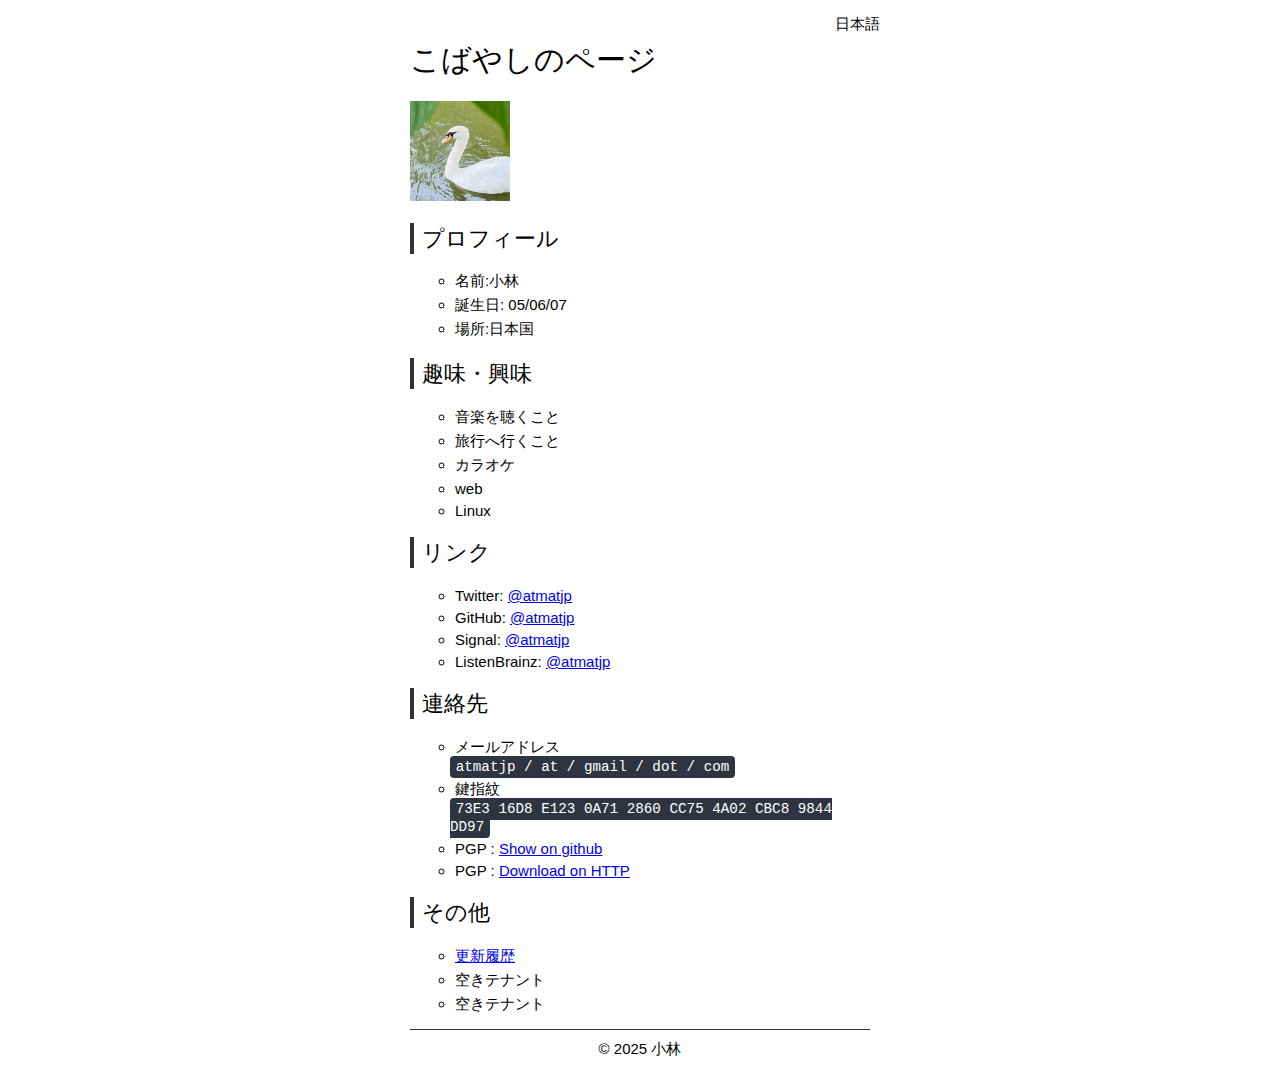
<file: index.html>
<!DOCTYPE html>
<html lang="ja">
<head>
    <meta charset="UTF-8">
    <meta name="viewport" content="width=device-width, initial-scale=1.0">
    <link rel="shortcut icon" href="/assets/img/turu.JPG" type="image/x-icon">
    <title>こばやしのページ</title>
</head>
<style>
:root {
/*main*/
--text-color: #333;
--bg-color:#fff;
--menu-border:#ccc;
--midasi-border:#313237;
/*code*/
--code-bg:#2E3440;
--code-txt:#fff;
}
* {font-weight: 100;font-family:sans-serif, monospace;word-break: break-all;}
body {margin: 0;padding: 0;overflow-x: hidden;font-size: 15px;box-sizing: border-box;max-width: 100vw;}
html {box-sizing: border-box;max-width: 100vw;}
.container {max-width: 500px;width: 100%;margin: 0 auto;padding: 20px;position: relative;overflow-x: hidden;box-sizing: border-box;}
h2 {border-left: 4px solid var(--midasi-border);padding-left: 0.5rem;margin-left: 0;font-size: 1.4rem}
li{list-style:circle;margin: 5px 0 0 5px;}
code {background-color:var(--code-bg);color:var(--code-txt);padding: 0.2em 0.4em;border-radius: 4px;font-family: monospace;font-size: 0.95em;word-break: break-word;overflow-wrap: break-word;white-space: normal;}
footer{border-top: 1px solid var(--text-color);padding: 10px 0;text-align: center;}
.top-menu ul {display: flex;flex-direction: column;gap: 1px;list-style: none;margin: 0;padding: 0;}
.top-menu li {list-style: none;}
.top-menu a {text-decoration: none;}
.lang-dropdown {position: relative;}
.lang-dropdown summary {cursor: pointer;list-style: none;}
.lang-dropdown ul {display: block;position: absolute;top: 100%;right: 0;background-color:var(--bg-color);border: 1px solid var(--menu-border);padding: 0.5rem;margin: 0;list-style: none;z-index: 1001;width: max-content;}
.lang-dropdown a{color:var(--text-color);}
.top-menu {position: absolute;top: 10px;right: 10px;z-index: 1000;background-color: transparent;}
</style>
<body>
<div class="container">
<!---->
<h1>こばやしのページ</h1>
<img src="/assets/img/turu.JPG" alt="turu" width="100">
<!-- MENU -->
<nav class="top-menu">
  <ul>
    <li>
      <details class="lang-dropdown">
        <summary><span id="lang-label">日本語</span></summary>
        <ul>
          <li><a href="#" onclick="setLang('ja')">日本語</a></li>
          <li><a href="#" onclick="setLang('en')">English</a></li>
          <li><a href="#" onclick="setLang('zh')">繁體中文</a></li>
        </ul>
      </details>
    </li>
  </ul>
</nav>
<!---->
<h2 id="profile"></h2>
<ul>
<li id="name"></li>
<li id="birthday"></li>
<li id="locale"></li>
</ul>
<!---->
<h2 id="hobby"></h2>
<ul>
    <li id="music"></li>
    <li id="travel"></li>
    <li id="karaoke"></li>
    <li id="web"></li>
    <li id="linux"></li>
</ul>
<!---->
<h2 id="links"></h2>
<ul>
    <li>Twitter: <a href="https://x.com/atmatjp" target="_blank">@atmatjp</a></li>
    <li>GitHub: <a href="https://github.com/atmatjp" target="_blank">@atmatjp</a></li>
    <li>Signal: <a href="https://signal.me/#eu/AioTIwZpwpt0UvdXCPsIFgLILKF6qHdGgBC6Mi3QQlyDicnhbHJCzbYTEdgrdI0i"
    target="_blank">@atmatjp</a></li>
    <li>ListenBrainz: <a href="https://listenbrainz.org/user/atmatjp/" target="_blank">@atmatjp</a></li>
</ul>
<!---->
<h2 id="contact"></h2>
<ul>
    <li id="mail"></li>
        <code>atmatjp / at / gmail / dot / com</code>
    <li id="fingerprint"></li>
        <code>73E3 16D8 E123 0A71 2860 CC75 4A02 CBC8 9844 DD97</code>
    <li>PGP : <a href="https://github.com/atmatjp.gpg">Show on github</a></li>
    <li>PGP : <a href="/assets/accessory/pub.asc" download>Download on HTTP</a></li>
</ul>
<!---->
<h2 id="misc"></h2>
<ul>
    <li><a href="/assets/update/log.txt" id="update"></a></li>
    <li>空きテナント</li>
    <li>空きテナント</li>
</ul>
<!---->
<footer>&copy; 2025 小林</footer>
</div>
<script>
    const messages = {
            ja: {
                profile: {
                    heading: "プロフィール",
                    name: "名前:小林",
                    birthday: "誕生日: 05/06/07",
                    locale: "場所:日本国"
                },
                hobby: {
                    heading: "趣味・興味",
                    music: "音楽を聴くこと",
                    karaoke: "カラオケ",
                    travel: "旅行へ行くこと",
                    web: "web",
                    linux: "Linux"
                },
                links: {
                    heading: "リンク"
                },
                contact: {
                    heading: "連絡先",
                    mail: "メールアドレス",
                    fingerprint: "鍵指紋"
                },
                misc: {
                    heading: "その他",
                    update: "更新履歴"
                }
            },
            en: {
                profile: {
                    heading: "Profile",
                    name: "Name: Kobayasi",
                    birthday: "Birthday: 05/06/07",
                    locale: "Location: Japan"
                },
                hobby: {
                    heading: "Hobbies & Interests",
                    music: "Listening to music",
                    karaoke: "Karaoke",
                    travel: "Traveling",
                    web: "Web",
                    linux: "Linux"
                },
                links: {
                    heading: "Links"
                },
                contact: {
                    heading: "Contact",
                    mail: "Email Address",
                    fingerprint: "Fingerprint"
                },
                misc: {
                    heading: "Misc",
                    update: "Update Log"
                }
            },
            zh: {
                profile: {
                    heading: "自我介紹",
                    name: "名稱：小林",
                    birthday: "生日：05/06/07",
                    locale: "地區：日本"
                },
                hobby: {
                    heading: "興趣嗜好",
                    music: "聽音樂",
                    karaoke: "卡拉OK",
                    travel: "去旅行",
                    web: "網路",
                    linux: "Linux"
                },
                links: {
                    heading: "連結"
                },
                contact: {
                    heading: "聯絡方式",
                    mail: "電子郵件地址",
                    fingerprint: "金鑰指紋"
                },
                misc: {
                    heading: "其他",
                    update: "更新日誌"
                }
            }
        };

    function setLang(lang) {
        const langLabelMap = { ja: "日本語", en: "English", zh: "繁體中文" };
        document.getElementById("lang-label").textContent = langLabelMap[lang];
        //
        document.getElementById("profile").textContent = messages[lang].profile.heading;
        document.getElementById("name").textContent = messages[lang].profile.name;
        document.getElementById("birthday").textContent = messages[lang].profile.birthday;
        document.getElementById("locale").textContent = messages[lang].profile.locale;
        //
        document.getElementById("hobby").textContent = messages[lang].hobby.heading;
        document.getElementById("music").textContent = messages[lang].hobby.music;
        document.getElementById("karaoke").textContent = messages[lang].hobby.karaoke;
        document.getElementById("travel").textContent = messages[lang].hobby.travel;
        document.getElementById("web").textContent = messages[lang].hobby.web;
        document.getElementById("linux").textContent = messages[lang].hobby.linux;
        //
        document.getElementById("links").textContent = messages[lang].links.heading;
        //
        document.getElementById("contact").textContent = messages[lang].contact.heading;
        document.getElementById("mail").textContent = messages[lang].contact.mail;
        document.getElementById("fingerprint").textContent = messages[lang].contact.fingerprint;
        //
        document.getElementById("misc").textContent = messages[lang].misc.heading;
        document.getElementById("update").textContent = messages[lang].misc.update;
    }
    setLang('ja');
    document.addEventListener('click', function(event) {
      const dropdown = document.querySelector('.lang-dropdown');
      if (!dropdown.contains(event.target)) {
        dropdown.removeAttribute('open');
      }
    });
</script>

</body>
</html>
</file>
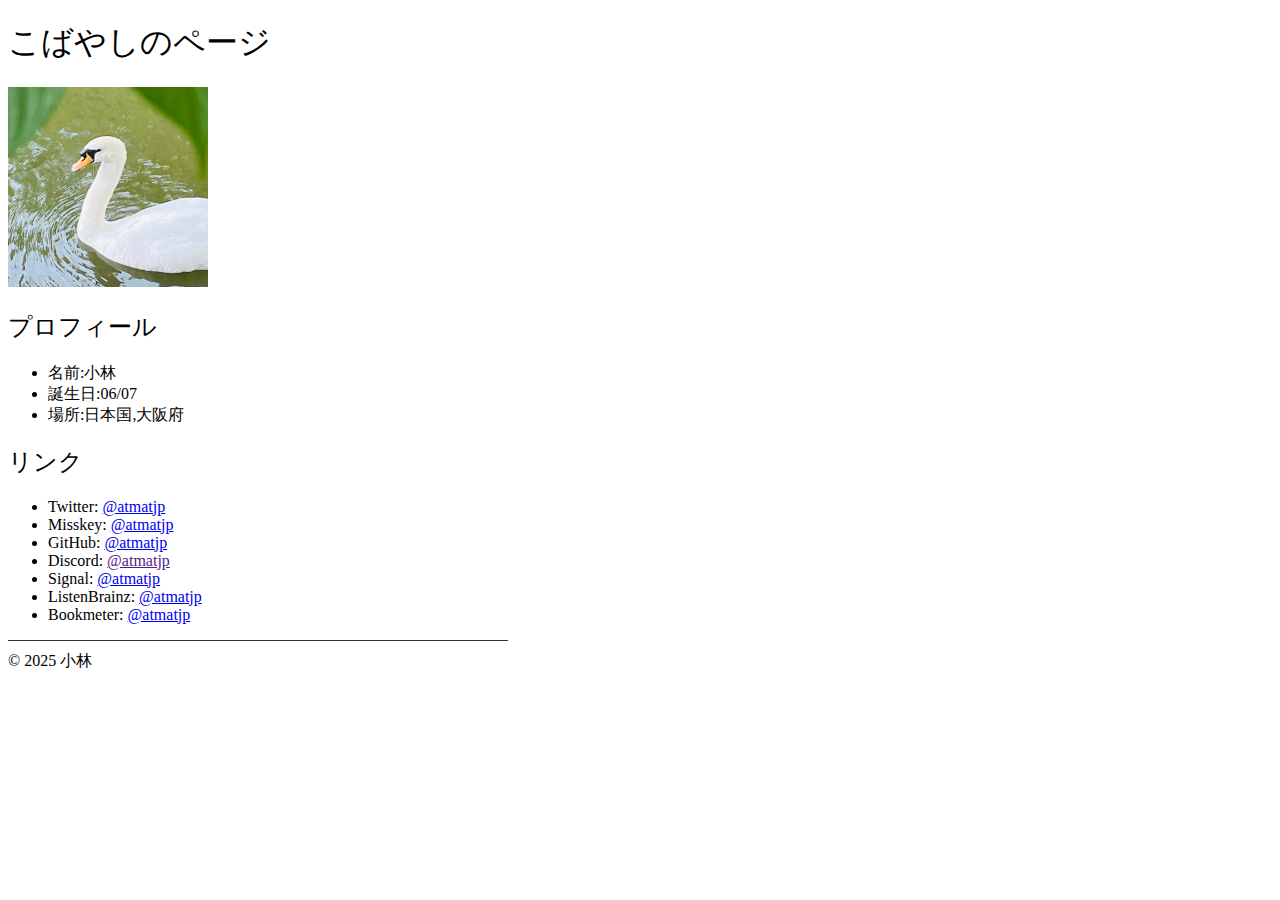
<file: pages/about/index.html>
<!DOCTYPE html>
<html lang="ja">

<head>
    <meta charset="UTF-8">
    <meta name="viewport" content="width=device-width, initial-scale=1.0">
    <link rel="stylesheet" href="/css/style.css">
    <link rel="shortcut icon" href="/assets/img/fav.png" type="image/x-icon">
    <title></title>
</head>
<body>
    <div class="container">
        <h1>こばやしのページ</h1>
        <a href="/index.html"><img src="/assets/img/turu.JPG" alt="turu" width="200"></a>
    <!---->
    <h2>プロフィール</h2>
    <ul>
        <li>名前:小林</li>
        <li>誕生日:06/07</li>
        <li>場所:日本国,大阪府</li>
    </ul>
    <!---->
    <h2>リンク</h2>
    <ul>
        <li>Twitter: <a href="https://x.com/atmatjp" target="_blank">@atmatjp</a></li>
        <li>Misskey: <a href="https://misskey.io/@atmatjp" target="_blank">@atmatjp</a></li>
        <li>GitHub: <a href="https://github.com/atmatjp" target="_blank">@atmatjp</a></li>
        <li>Discord: <a href="">@atmatjp</a></li>
        <li>Signal: <a href="https://signal.me/#eu/AioTIwZpwpt0UvdXCPsIFgLILKF6qHdGgBC6Mi3QQlyDicnhbHJCzbYTEdgrdI0i"
                target="_blank">@atmatjp</a></li>
        <li>ListenBrainz: <a href="https://listenbrainz.org/user/atmatjp/" target="_blank">@atmatjp</a></li>
        <li>Bookmeter: <a href="https://bookmeter.com/home" target="_blank">@atmatjp</a></li>
    </ul>

    <!---->
        <footer>&copy; 2025 小林</footer>
    </div>
</body>
</html>
</file>
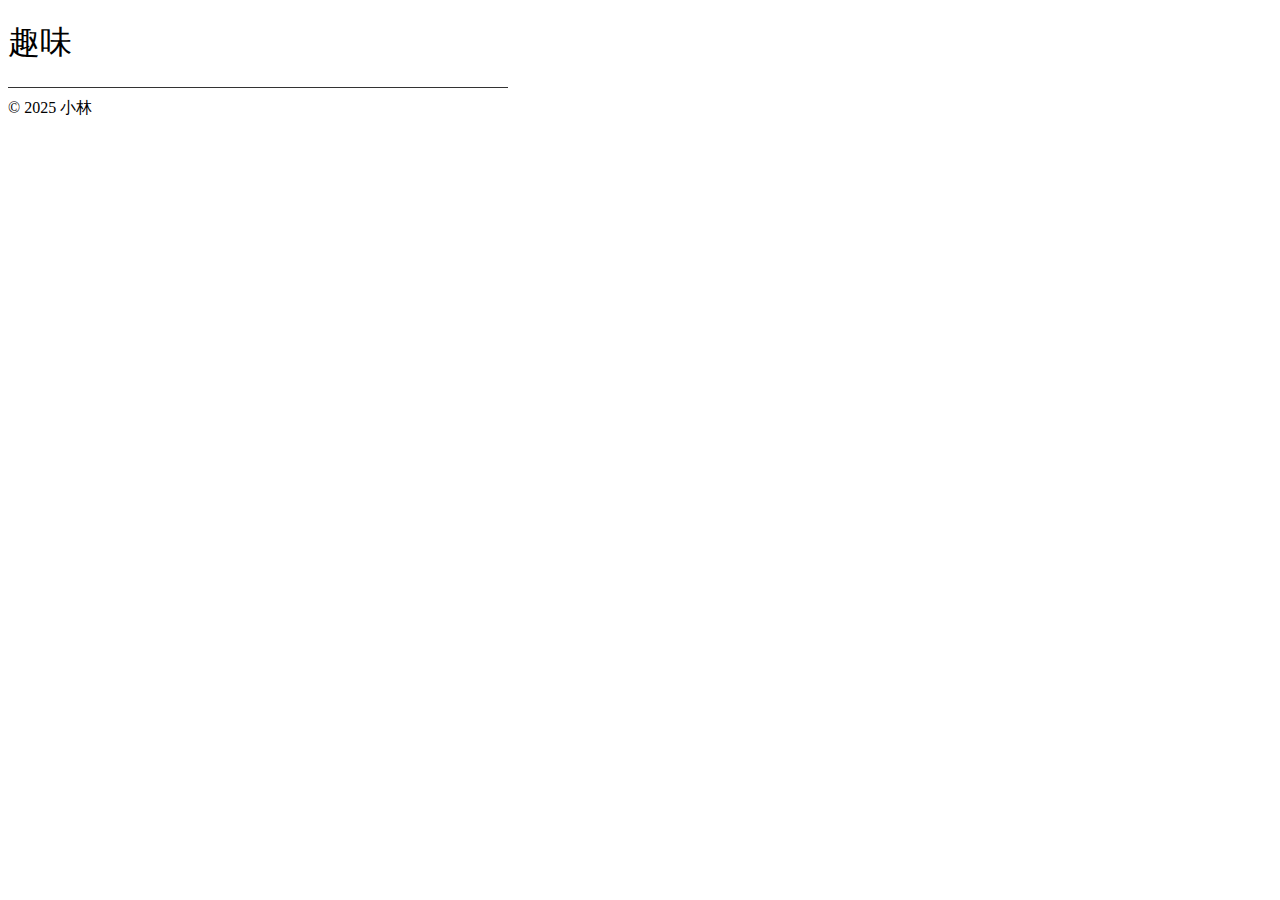
<file: pages/about/hobby/index.html>
<!DOCTYPE html>
<html lang="ja">

<head>
    <meta charset="UTF-8">
    <meta name="viewport" content="width=device-width, initial-scale=1.0">
    <link rel="stylesheet" href="/css/style.css">
    <link rel="shortcut icon" href="/assets/img/fav.png" type="image/x-icon">
    <title></title>
</head>
<body>
    <div class="container">
        <div id="path"></div>
        <!---->
        <h1>趣味</h1>

        <!---->
        <footer>&copy; 2025 小林</footer>
    </div>
</body>
</html>
</file>
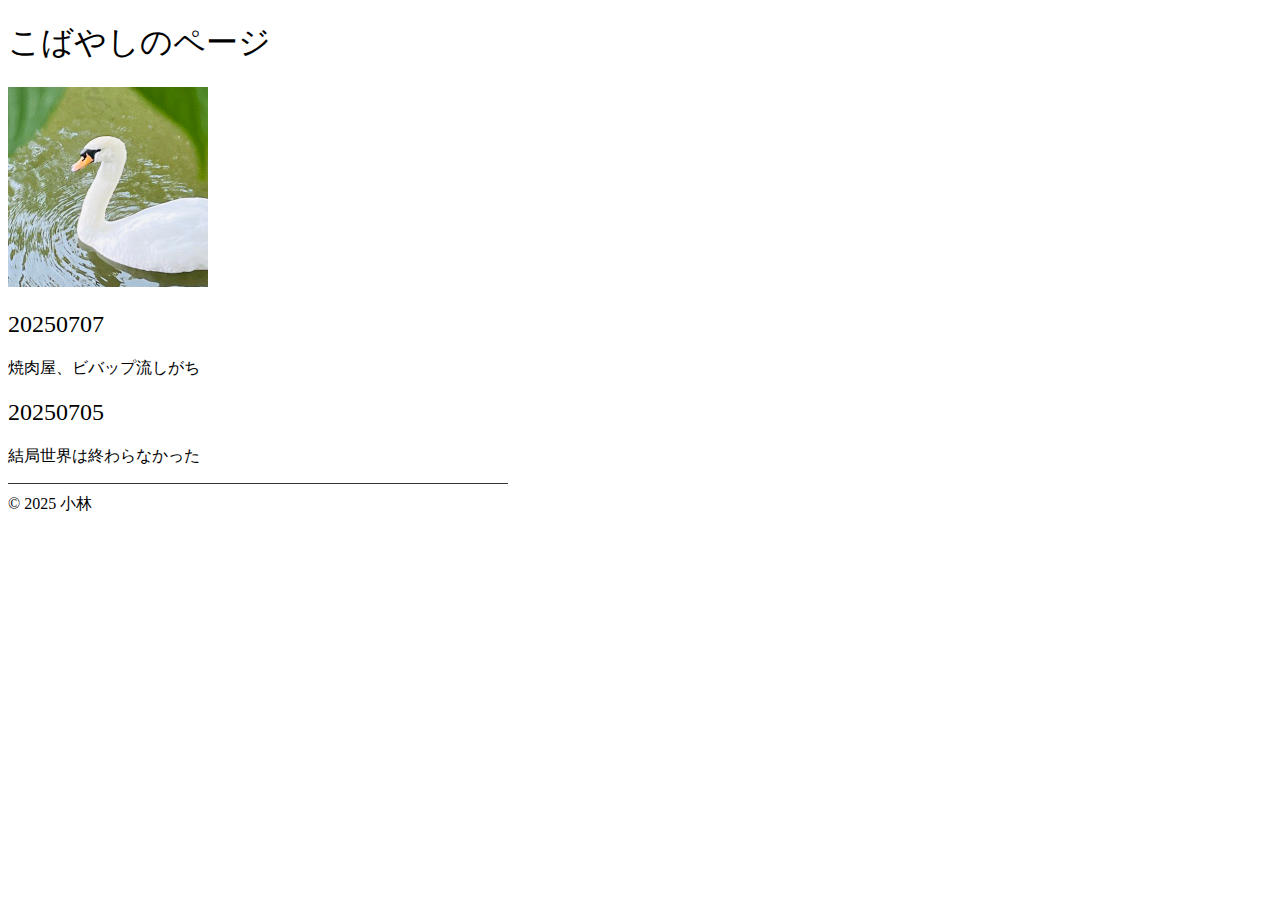
<file: pages/misc/diary/index.html>
<!DOCTYPE html>
<html lang="ja">

<head>
    <meta charset="UTF-8">
    <meta name="viewport" content="width=device-width, initial-scale=1.0">
    <link rel="stylesheet" href="/css/style.css">
    <link rel="shortcut icon" href="/assets/img/fav.png" type="image/x-icon">
    <title></title>
</head>

<body>
    <div class="container">
        <h1>こばやしのページ</h1>
        <a href="/index.html"><img src="/assets/img/turu.JPG" alt="turu" width="200"></a>
        <!---->

        <!---->
        <h2>20250707</h2>
        <p>焼肉屋、ビバップ流しがち</p>
        <!---->
        <h2>20250705</h2>
        <p>結局世界は終わらなかった</p>
        <!---->
        <footer>&copy; 2025 小林</footer>
    </div>
</body>

</html>
</file>
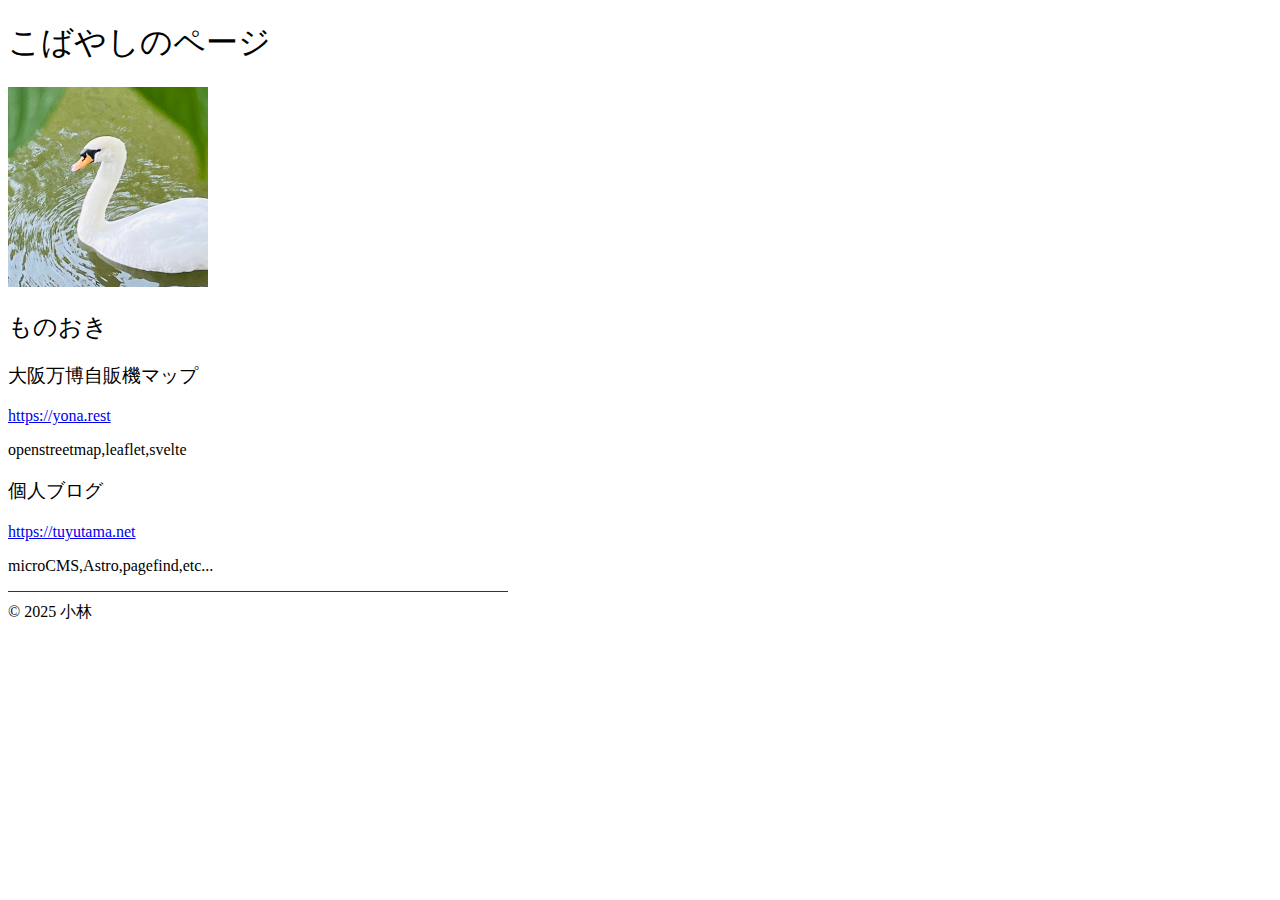
<file: pages/misc/nanka/index.html>
<!DOCTYPE html>
<html lang="ja">

<head>
    <meta charset="UTF-8">
    <meta name="viewport" content="width=device-width, initial-scale=1.0">
    <link rel="stylesheet" href="/css/style.css">
    <link rel="shortcut icon" href="/assets/img/fav.png" type="image/x-icon">
    <title></title>
</head>

<body>
    <div class="container">
        <h1>こばやしのページ</h1>
        <a href="/index.html"><img src="/assets/img/turu.JPG" alt="turu" width="200"></a>
        <!---->
        <h2>ものおき</h2>
        <!---->
        <h3>大阪万博自販機マップ</h3>
        <a href="https://yona.rest" target="_blank">https://yona.rest</a>

        <p>openstreetmap,leaflet,svelte</p>
        <!---->
        <h3>個人ブログ</h3>
        <a href="https://tuyutama.net" target="_blank">https://tuyutama.net</a>
        <p>microCMS,Astro,pagefind,etc...</p>
        <!---->
        <footer>&copy; 2025 小林</footer>
    </div>
</body>

</html>
</file>
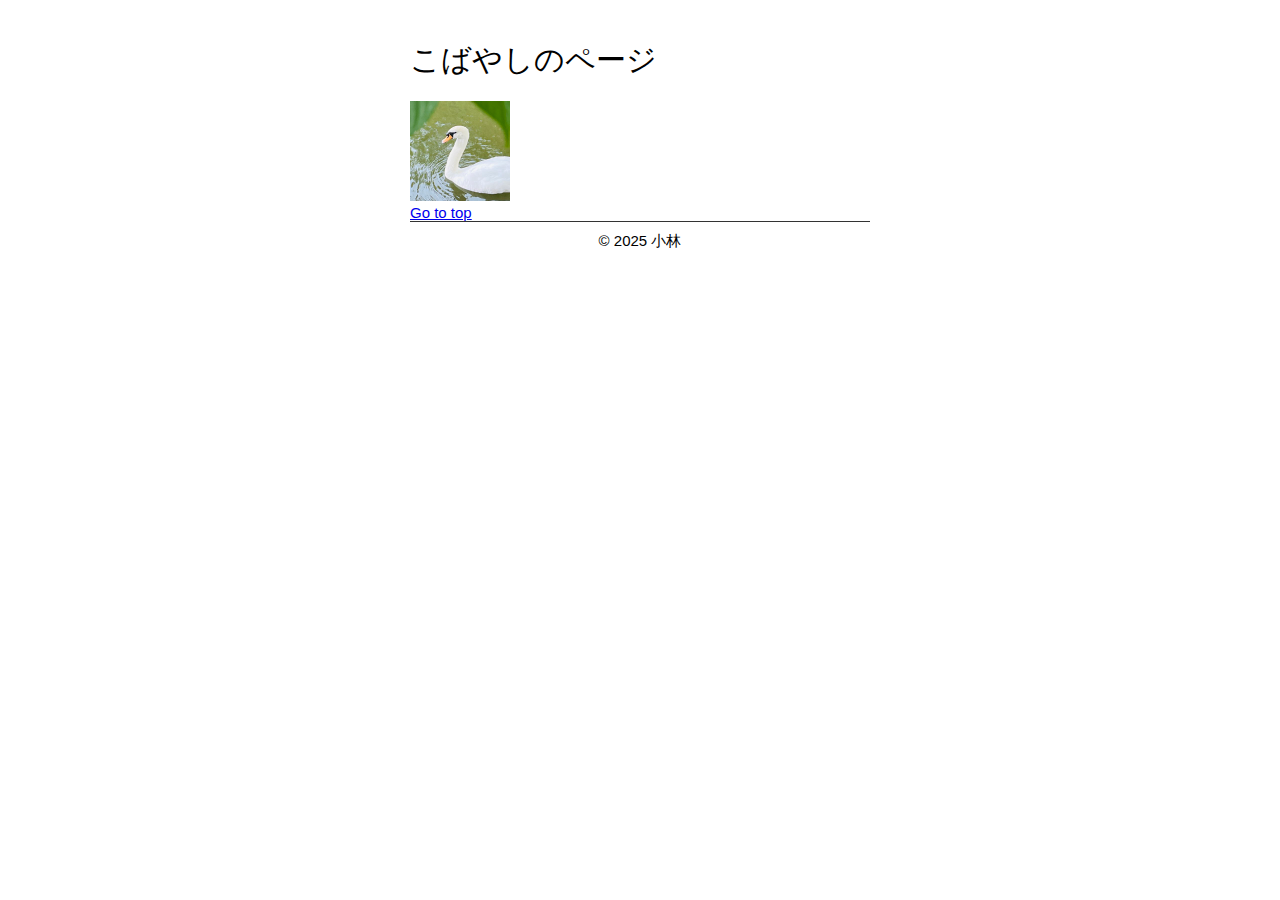
<file: pages/misc/nanka/static.html>
<!DOCTYPE html>
<html lang="ja">

<head>
    <meta charset="UTF-8">
    <meta name="viewport" content="width=device-width, initial-scale=1.0">
    <link rel="shortcut icon" href="/assets/img/turu.JPG" type="image/x-icon">
    <title>こばやしのページ</title>
</head>
<style>
    * {font-weight: 100;font-family: sans-serif, monospace;word-break: break-all;}
    body {margin: 0;padding: 0;overflow-x: hidden;font-size: 15px;box-sizing: border-box;max-width: 100vw;}
    html {box-sizing: border-box;max-width: 100vw;}
    .container {max-width: 500px;width: 100%;margin: 0 auto;padding: 20px;position: relative;overflow-x: hidden;box-sizing: border-box;}
    h2 {border-left: 4px solid #333;padding-left: 0.5rem;margin-left: 0;font-size: 1.4rem}
    li {list-style: circle;margin: 5px 0 0 5px;} 
    code {background-color: #2E3440;color: #fff;padding: 0.2em 0.4em;border-radius: 4px;font-family: monospace;font-size: 0.95em;word-break: break-word;overflow-wrap: break-word;white-space: normal;}
    footer {border-top: 1px solid #333;padding: 10px 0;text-align: center;}
    .top-menu ul {display: flex;flex-direction: column;gap: 1px;list-style: none;margin: 0;padding: 0;}
    .top-menu li {list-style: none;}
    .top-menu a {text-decoration: none;}
    .lang-dropdown {position: relative;}
    .lang-dropdown summary {cursor: pointer;list-style: none;}
    .lang-dropdown ul {display: block;position: absolute;top: 100%;right: 0;background-color: #fff;border: 1px solid #ccc;padding: 0.5rem;margin: 0;list-style: none;z-index: 1001;width: max-content;}
    .lang-dropdown a {color: #333;}
    .top-menu {position: absolute;top: 10px;right: 10px;z-index: 1000;background-color: transparent;}
</style>

<body>
    <div class="container">
        <!---->
        <h1>こばやしのページ</h1>
        <img src="/assets/img/turu.JPG" alt="turu" width="100">
        <!-- MENU 
        <nav class="top-menu">
            <ul>
                <li>
                    <details class="lang-dropdown">
                        <summary><span id="lang-label">日本語</span></summary>
                        <ul>
                            <li><a href="#" onclick="setLang('ja')">日本語</a></li>
                            <li><a href="#" onclick="setLang('en')">English</a></li>
                            <li><a href="#" onclick="setLang('zh')">繁體中文</a></li>
                        </ul>
                    </details>
                </li>
            </ul>
        </nav>-->
        <section>
        <a href="/">Go to top</a>
        <footer>&copy; 2025 小林</footer>
    </div>
</body>

</html>
</file>
<file: css/style.css>
*{
    font-weight: 500;
}
body {
    max-width: 500px;
    width: 100%;
}

footer{
    border-top: 1px solid #333;
    padding: 10px 0;
}
</file>
